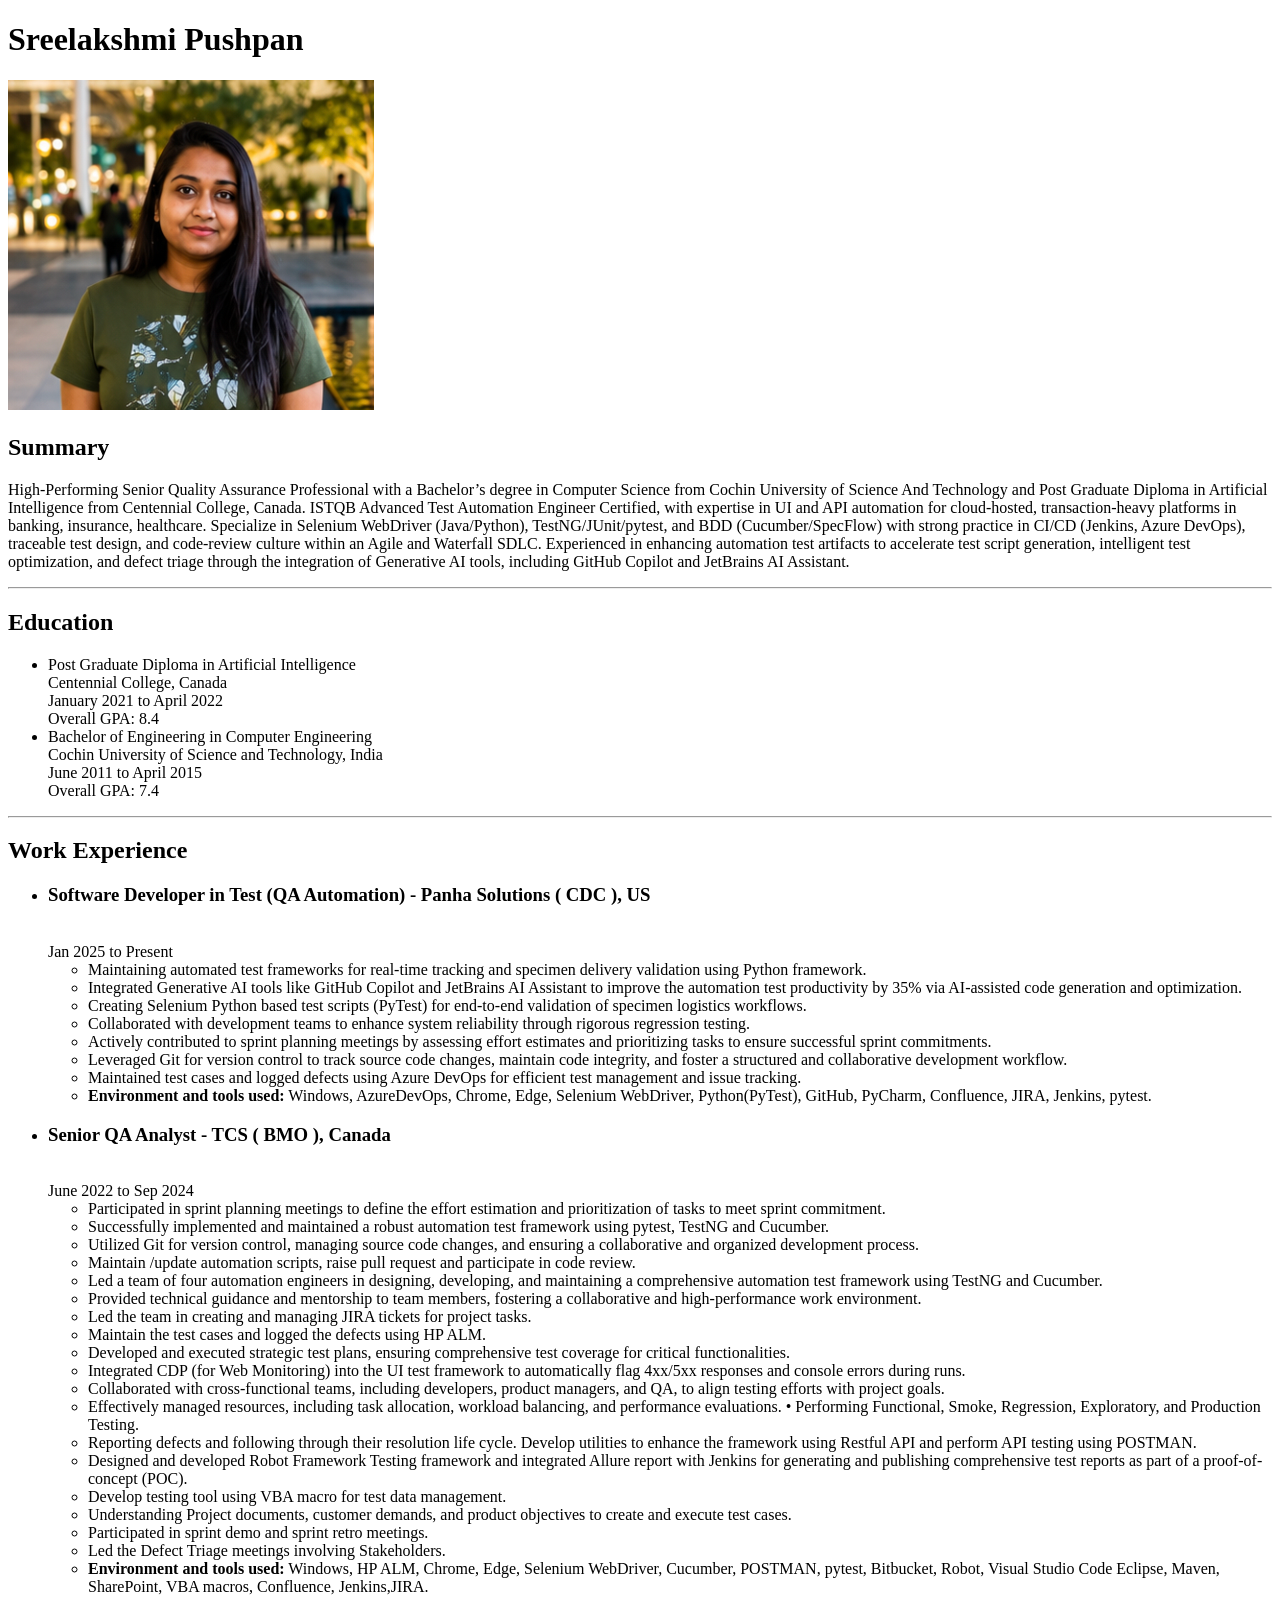
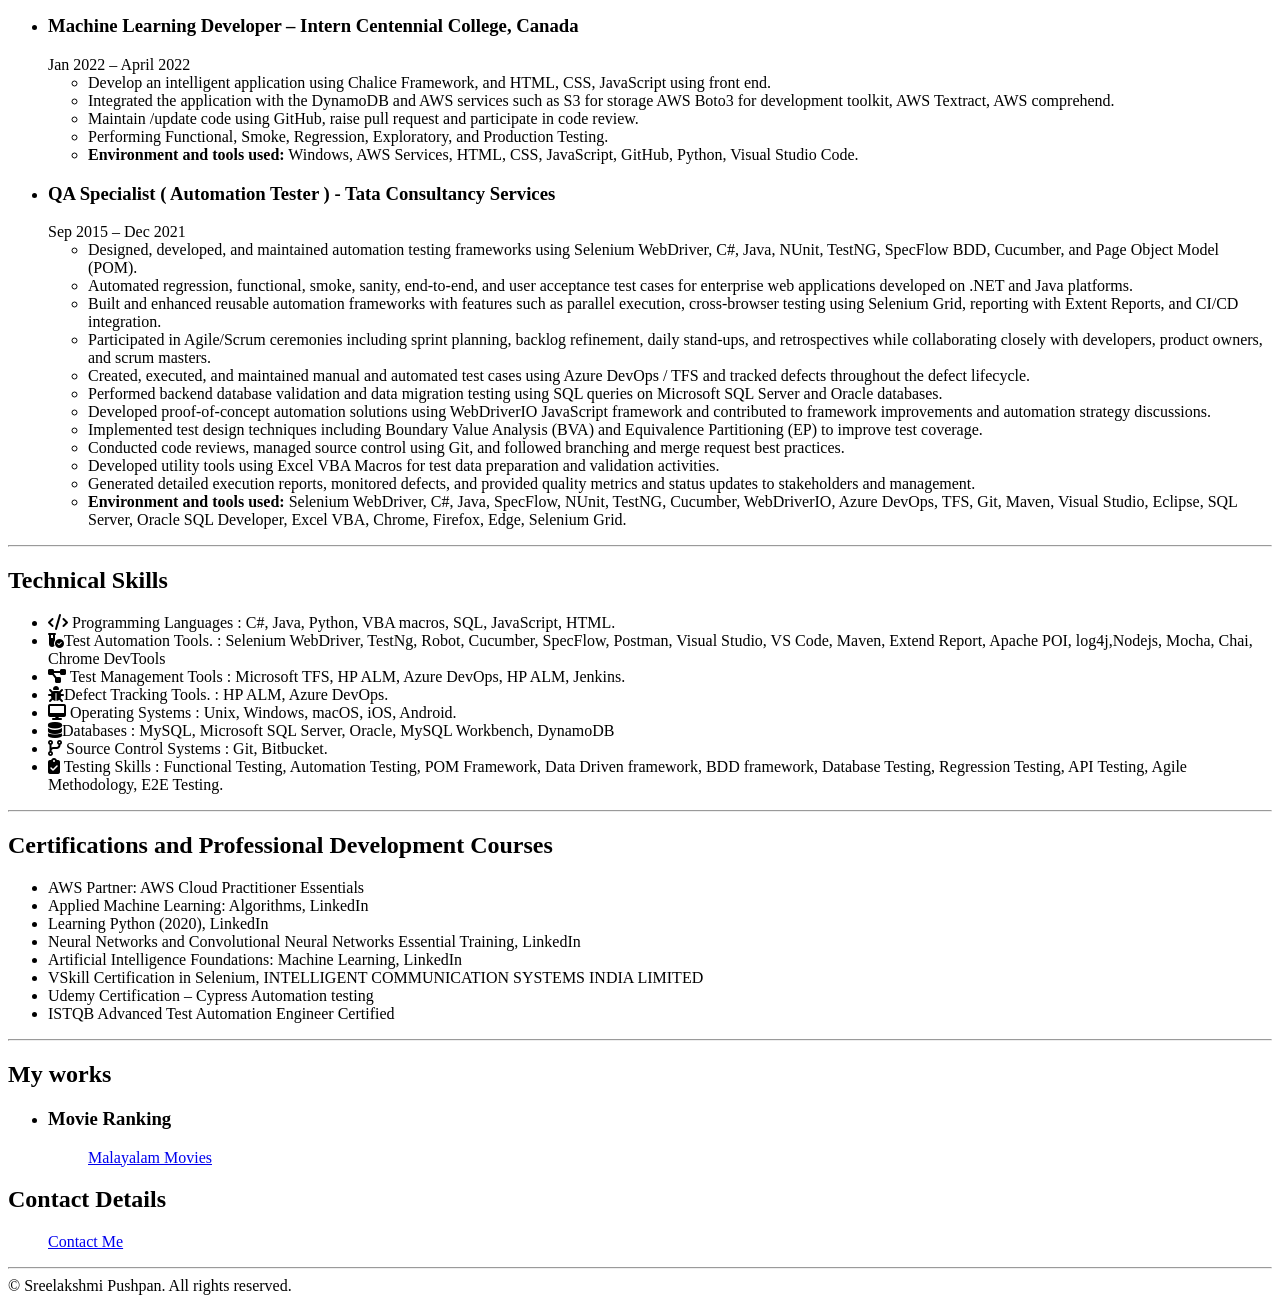
<file: index.html>
<!doctype html>
<html lang="en">
  <head>
    <meta charset="UTF-8" />
    <meta name="viewport" content="width=device-width initial-scale=1.0" />
    <title>My Resume</title>
    <link
      rel="stylesheet"
      href="https://cdnjs.cloudflare.com/ajax/libs/font-awesome/6.5.1/css/all.min.css"
    />
  </head>
  <body>
    <h1>Sreelakshmi Pushpan</h1>
    <img src="./assets/images/myPhoto.png" alt="My photo" />
    <h2>Summary</h2>
    <p>
      High-Performing Senior Quality Assurance Professional with a Bachelor’s
      degree in Computer Science from Cochin University of Science And
      Technology and Post Graduate Diploma in Artificial Intelligence from
      Centennial College, Canada. ISTQB Advanced Test Automation Engineer
      Certified, with expertise in UI and API automation for cloud-hosted,
      transaction-heavy platforms in banking, insurance, healthcare. Specialize
      in Selenium WebDriver (Java/Python), TestNG/JUnit/pytest, and BDD
      (Cucumber/SpecFlow) with strong practice in CI/CD (Jenkins, Azure DevOps),
      traceable test design, and code-review culture within an Agile and
      Waterfall SDLC. Experienced in enhancing automation test artifacts to
      accelerate test script generation, intelligent test optimization, and
      defect triage through the integration of Generative AI tools, including
      GitHub Copilot and JetBrains AI Assistant.
    </p>

    <hr />
    <h2>Education</h2>
    <ul>
      <li>
        Post Graduate Diploma in Artificial Intelligence <br />Centennial
        College, Canada <br />
        January 2021 to April 2022 <br />
        Overall GPA: 8.4
      </li>
      <li>
        Bachelor of Engineering in Computer Engineering <br />Cochin University
        of Science and Technology, India <br />
        June 2011 to April 2015<br />
        Overall GPA: 7.4
      </li>
    </ul>
    <hr />
    <h2>Work Experience</h2>

    <ul>
      <li>
        <h3>
          Software Developer in Test (QA Automation) - Panha Solutions ( CDC ),
          US
        </h3>
        <br />
        Jan 2025 to Present
        <ul>
          <li>
            Maintaining automated test frameworks for real-time tracking and
            specimen delivery validation using Python framework.
          </li>
          <li>
            Integrated Generative AI tools like GitHub Copilot and JetBrains AI
            Assistant to improve the automation test productivity by 35% via
            AI-assisted code generation and optimization.
          </li>
          <li>
            Creating Selenium Python based test scripts (PyTest) for end-to-end
            validation of specimen logistics workflows.
          </li>
          <li>
            Collaborated with development teams to enhance system reliability
            through rigorous regression testing.
          </li>
          <li>
            Actively contributed to sprint planning meetings by assessing effort
            estimates and prioritizing tasks to ensure successful sprint
            commitments.
          </li>
          <li>
            Leveraged Git for version control to track source code changes,
            maintain code integrity, and foster a structured and collaborative
            development workflow.
          </li>
          <li>
            Maintained test cases and logged defects using Azure DevOps for
            efficient test management and issue tracking.
          </li>
          <li>
            <b>Environment and tools used:</b> Windows, AzureDevOps, Chrome,
            Edge, Selenium WebDriver, Python(PyTest), GitHub, PyCharm,
            Confluence, JIRA, Jenkins, pytest.
          </li>
        </ul>
      </li>
      <li>
        <h3>Senior QA Analyst - TCS ( BMO ), Canada</h3>
        <br />
        June 2022 to Sep 2024
        <ul>
          <li>
            Participated in sprint planning meetings to define the effort
            estimation and prioritization of tasks to meet sprint commitment.
          </li>
          <li>
            Successfully implemented and maintained a robust automation test
            framework using pytest, TestNG and Cucumber.
          </li>
          <li>
            Utilized Git for version control, managing source code changes, and
            ensuring a collaborative and organized development process.
          </li>
          <li>
            Maintain /update automation scripts, raise pull request and
            participate in code review.
          </li>
          <li>
            Led a team of four automation engineers in designing, developing,
            and maintaining a comprehensive automation test framework using
            TestNG and Cucumber.
          </li>
          <li>
            Provided technical guidance and mentorship to team members,
            fostering a collaborative and high-performance work environment.
          </li>
          <li>
            Led the team in creating and managing JIRA tickets for project
            tasks.
          </li>
          <li>Maintain the test cases and logged the defects using HP ALM.</li>
          <li>
            Developed and executed strategic test plans, ensuring comprehensive
            test coverage for critical functionalities.
          </li>
          <li>
            Integrated CDP (for Web Monitoring) into the UI test framework to
            automatically flag 4xx/5xx responses and console errors during runs.
          </li>
          <li>
            Collaborated with cross-functional teams, including developers,
            product managers, and QA, to align testing efforts with project
            goals.
          </li>
          <li>
            Effectively managed resources, including task allocation, workload
            balancing, and performance evaluations. • Performing Functional,
            Smoke, Regression, Exploratory, and Production Testing.
          </li>
          <li>
            Reporting defects and following through their resolution life cycle.
            Develop utilities to enhance the framework using Restful API and
            perform API testing using POSTMAN.
          </li>
          <li>
            Designed and developed Robot Framework Testing framework and
            integrated Allure report with Jenkins for generating and publishing
            comprehensive test reports as part of a proof-of-concept (POC).
          </li>
          <li>
            Develop testing tool using VBA macro for test data management.
          </li>
          <li>
            Understanding Project documents, customer demands, and product
            objectives to create and execute test cases.
          </li>
          <li>Participated in sprint demo and sprint retro meetings.</li>
          <li>Led the Defect Triage meetings involving Stakeholders.</li>
          <li>
            <b>Environment and tools used:</b> Windows, HP ALM, Chrome, Edge,
            Selenium WebDriver, Cucumber, POSTMAN, pytest, Bitbucket, Robot,
            Visual Studio Code Eclipse, Maven, SharePoint, VBA macros,
            Confluence, Jenkins,JIRA.
          </li>
        </ul>
      </li>
      <li>
        <h3>Machine Learning Developer – Intern Centennial College, Canada</h3>
        Jan 2022 – April 2022
        <ul>
          <li>
            Develop an intelligent application using Chalice Framework, and
            HTML, CSS, JavaScript using front end.
          </li>
          <li>
            Integrated the application with the DynamoDB and AWS services such
            as S3 for storage AWS Boto3 for development toolkit, AWS Textract,
            AWS comprehend.
          </li>
          <li>
            Maintain /update code using GitHub, raise pull request and
            participate in code review.
          </li>
          <li>
            Performing Functional, Smoke, Regression, Exploratory, and
            Production Testing.
          </li>
          <li>
            <b>Environment and tools used:</b> Windows, AWS Services, HTML, CSS,
            JavaScript, GitHub, Python, Visual Studio Code.
          </li>
        </ul>
      </li>
      <li>
        <h3>QA Specialist ( Automation Tester ) - Tata Consultancy Services</h3>
        Sep 2015 – Dec 2021
        <ul>
          <li>
            Designed, developed, and maintained automation testing frameworks
            using Selenium WebDriver, C#, Java, NUnit, TestNG, SpecFlow BDD,
            Cucumber, and Page Object Model (POM).
          </li>
          <li>
            Automated regression, functional, smoke, sanity, end-to-end, and
            user acceptance test cases for enterprise web applications developed
            on .NET and Java platforms.
          </li>
          <li>
            Built and enhanced reusable automation frameworks with features such
            as parallel execution, cross-browser testing using Selenium Grid,
            reporting with Extent Reports, and CI/CD integration.
          </li>
          <li>
            Participated in Agile/Scrum ceremonies including sprint planning,
            backlog refinement, daily stand-ups, and retrospectives while
            collaborating closely with developers, product owners, and scrum
            masters.
          </li>
          <li>
            Created, executed, and maintained manual and automated test cases
            using Azure DevOps / TFS and tracked defects throughout the defect
            lifecycle.
          </li>
          <li>
            Performed backend database validation and data migration testing
            using SQL queries on Microsoft SQL Server and Oracle databases.
          </li>
          <li>
            Developed proof-of-concept automation solutions using WebDriverIO
            JavaScript framework and contributed to framework improvements and
            automation strategy discussions.
          </li>
          <li>
            Implemented test design techniques including Boundary Value Analysis
            (BVA) and Equivalence Partitioning (EP) to improve test coverage.
          </li>
          <li>
            Conducted code reviews, managed source control using Git, and
            followed branching and merge request best practices.
          </li>
          <li>
            Developed utility tools using Excel VBA Macros for test data
            preparation and validation activities.
          </li>
          <li>
            Generated detailed execution reports, monitored defects, and
            provided quality metrics and status updates to stakeholders and
            management.
          </li>
          <li>
            <b>Environment and tools used:</b> Selenium WebDriver, C#, Java,
            SpecFlow, NUnit, TestNG, Cucumber, WebDriverIO, Azure DevOps, TFS,
            Git, Maven, Visual Studio, Eclipse, SQL Server, Oracle SQL
            Developer, Excel VBA, Chrome, Firefox, Edge, Selenium Grid.
          </li>
        </ul>
      </li>
    </ul>
    <hr />
    <h2>Technical Skills</h2>
    <ul>
      <li>
        <i class="fa-solid fa-code"></i> Programming Languages : C#, Java,
        Python, VBA macros, SQL, JavaScript, HTML.
      </li>
      <li>
        <i class="fa-solid fa-vial-circle-check"></i>Test Automation Tools. :
        Selenium WebDriver, TestNg, Robot, Cucumber, SpecFlow, Postman, Visual
        Studio, VS Code, Maven, Extend Report, Apache POI, log4j,Nodejs, Mocha,
        Chai, Chrome DevTools
      </li>
      <li>
        <i class="fa-solid fa-diagram-project"></i> Test Management Tools :
        Microsoft TFS, HP ALM, Azure DevOps, HP ALM, Jenkins.
      </li>
      <li>
        <i class="fa-solid fa-bug"> </i>Defect Tracking Tools. : HP ALM, Azure
        DevOps.
      </li>
      <li>
        <i class="fa-solid fa-desktop"></i> Operating Systems : Unix, Windows,
        macOS, iOS, Android.
      </li>
      <li>
        <i class="fa-solid fa-database"></i>Databases : MySQL, Microsoft SQL
        Server, Oracle, MySQL Workbench, DynamoDB
      </li>
      <li>
        <i class="fa-solid fa-code-branch"></i> Source Control Systems : Git,
        Bitbucket.
      </li>
      <li>
        <i class="fa-solid fa-clipboard-check"></i> Testing Skills : Functional
        Testing, Automation Testing, POM Framework, Data Driven framework, BDD
        framework, Database Testing, Regression Testing, API Testing, Agile
        Methodology, E2E Testing.
      </li>
    </ul>
    <hr />
    <h2>Certifications and Professional Development Courses</h2>
    <ul>
      <li>AWS Partner: AWS Cloud Practitioner Essentials</li>
      <li>Applied Machine Learning: Algorithms, LinkedIn</li>
      <li>Learning Python (2020), LinkedIn</li>
      <li>
        Neural Networks and Convolutional Neural Networks Essential Training,
        LinkedIn
      </li>
      <li>Artificial Intelligence Foundations: Machine Learning, LinkedIn</li>
      <li>
        VSkill Certification in Selenium, INTELLIGENT COMMUNICATION SYSTEMS
        INDIA LIMITED
      </li>
      <li>Udemy Certification – Cypress Automation testing</li>
      <li>ISTQB Advanced Test Automation Engineer Certified</li>
    </ul>
    <hr />

  <h2>My works</h2>
  <ul>
    <li><h3>Movie Ranking</h3></li>
    <ul>
      <a href="./public/movie-ranking.html">Malayalam Movies</a>
    </ul>
  </ul>
  <h2>Contact Details</h2>
  <ul>
    <a href="contact.html">Contact Me</a>
  </ul>

  <hr />
  </body>
  <footer>
    &copy; Sreelakshmi Pushpan. All rights reserved.
  </footer>
  
</html>
</file>
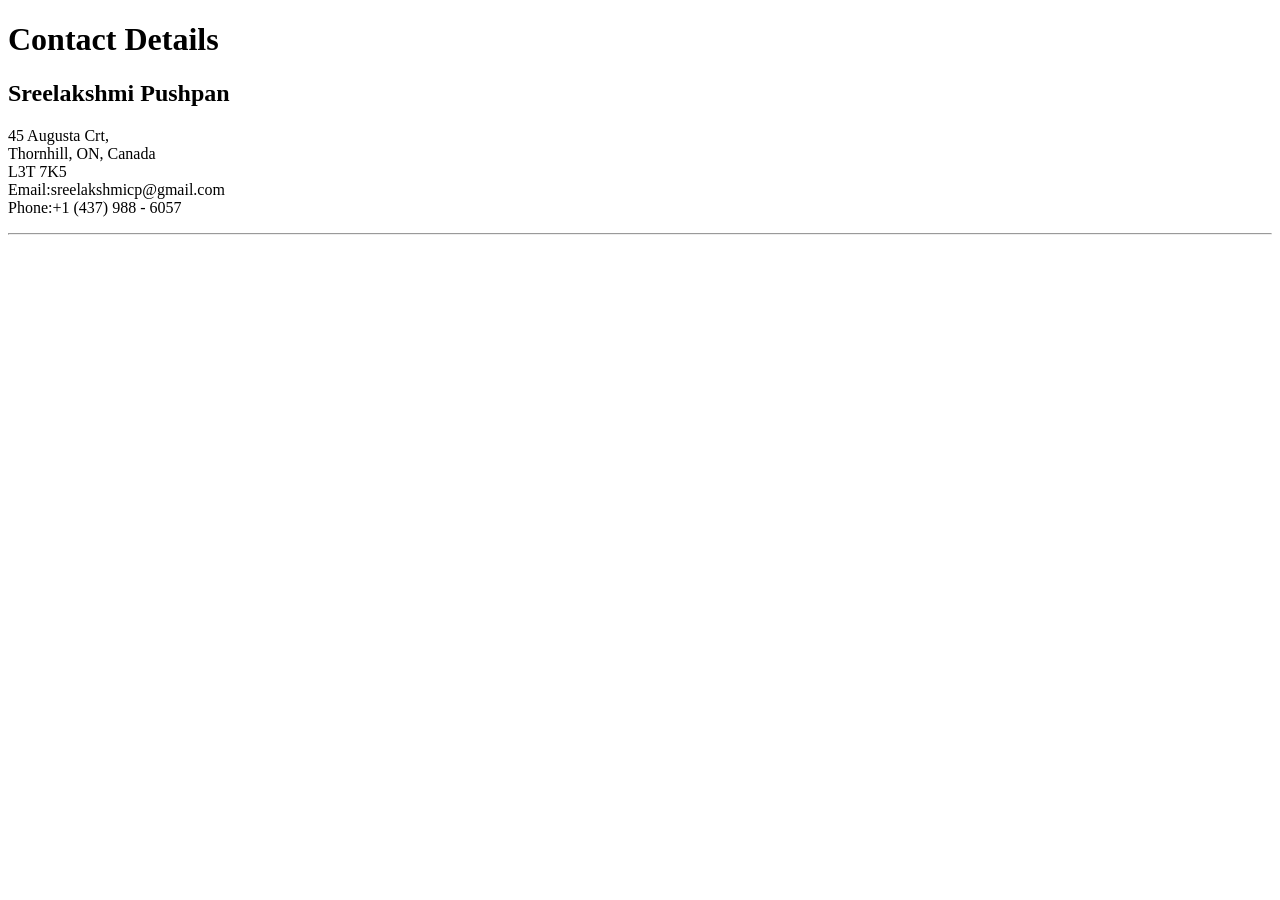
<file: contact.html>
<!DOCTYPE html>
<html lang="en">
    <head>
        <meta charset="UTF-8" />
        <meta name="viewport" content="idth=device-width, initial-scale=1.0" />
        <title>Contact</title>
    </head>
    <body>
        <h1>Contact Details</h1>
        <h2>Sreelakshmi Pushpan</h2>
        <p>45 Augusta Crt, <br>
            Thornhill, ON, Canada <br>L3T 7K5<br>
        Email:sreelakshmicp@gmail.com<br>
    Phone:+1 (437) 988 - 6057</p>
    <hr />
    </body>
</html>
</file>
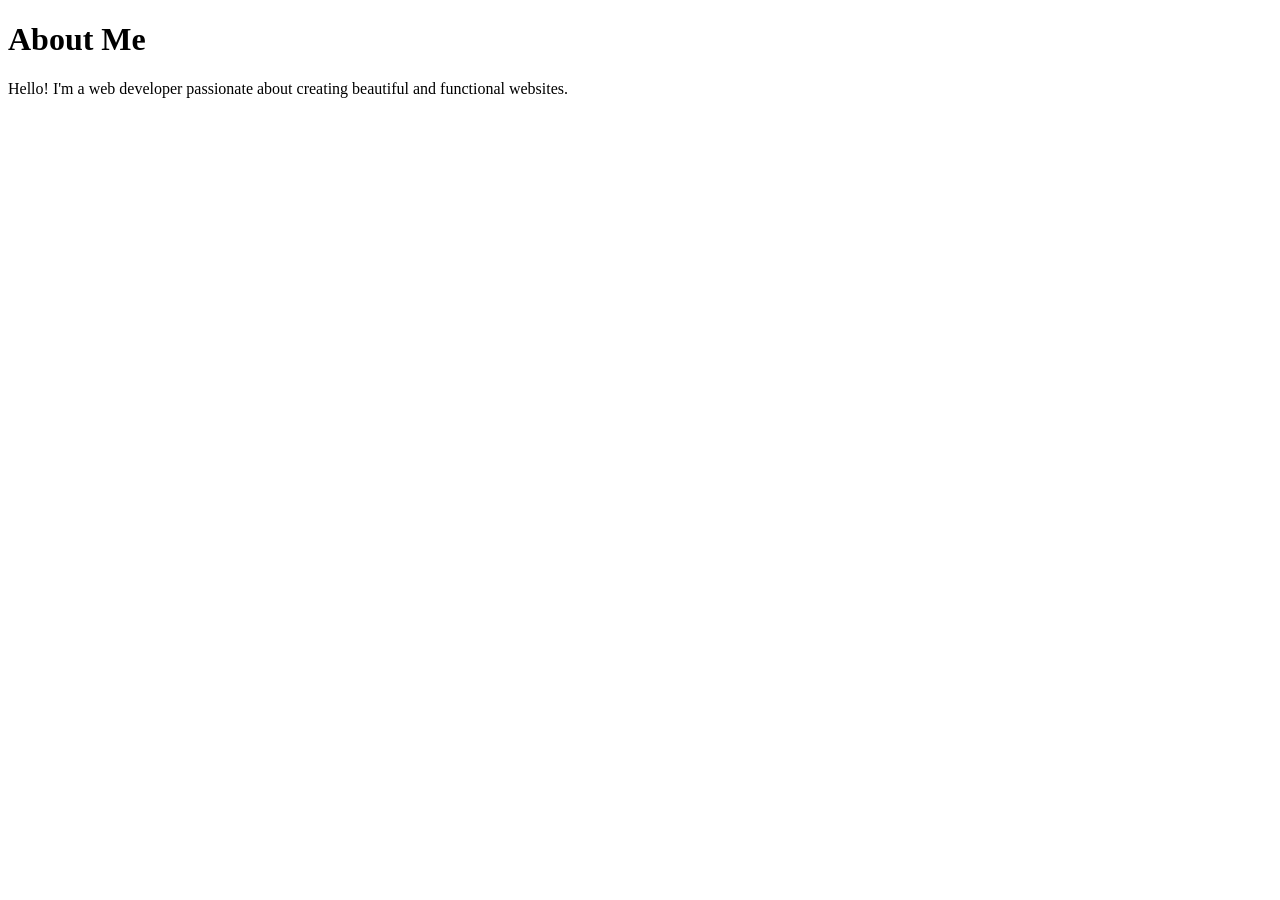
<file: public/about.html>
<!DOCTYPE html>
<html lang="en">
<head>
    <meta charset="UTF-8">
    <meta name="viewport" content="width=device-width, initial-scale=1.0">
    <title>About Me</title>
</head>
<body>
    <header>
        <h1>About Me</h1>
    </header>
    <main>
        <p>Hello! I'm a web developer passionate about creating beautiful and functional websites.</p>
    </main>
</body>
</html>
</file>
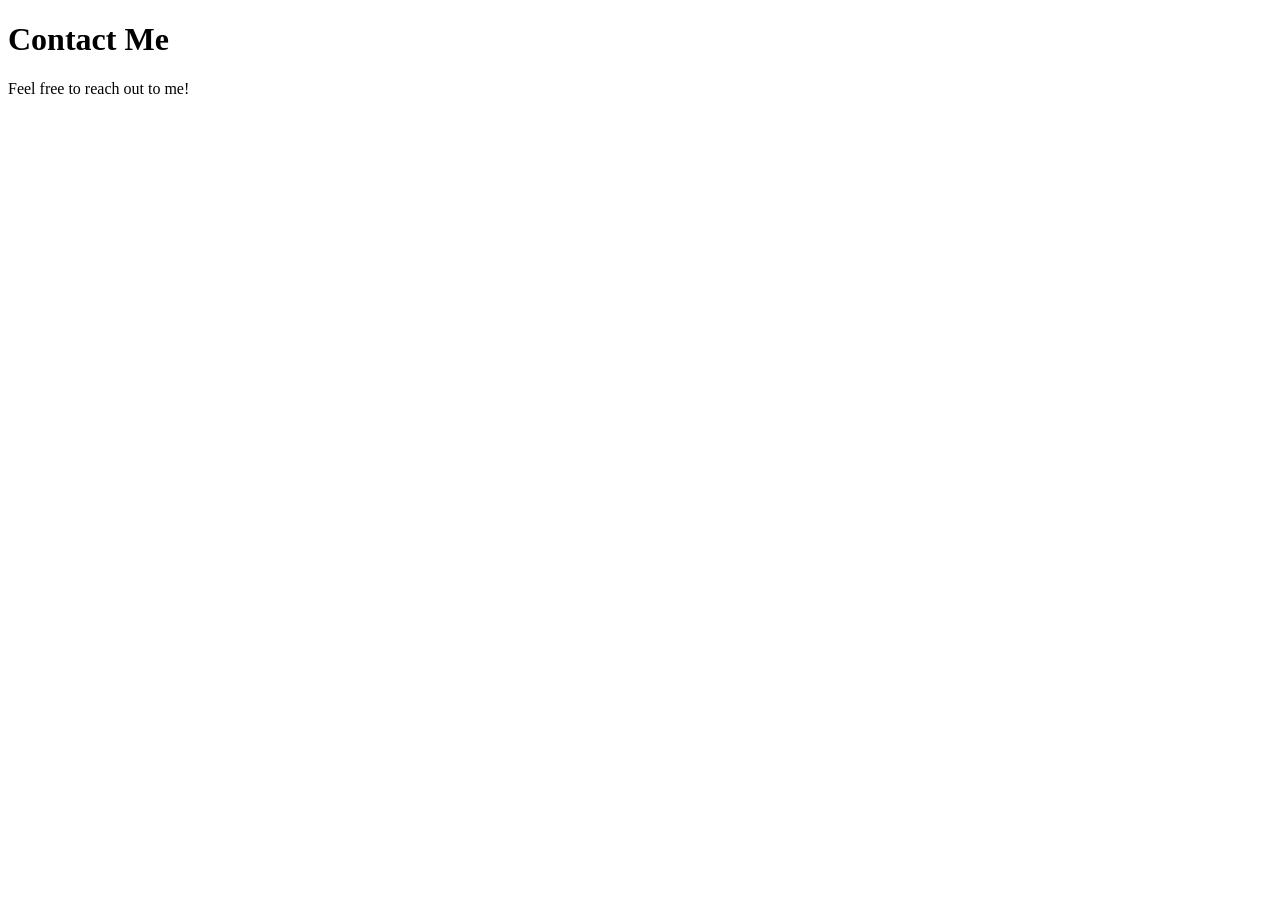
<file: public/contact.html>
<!DOCTYPE html>
<html lang="en">
<head>
    <meta charset="UTF-8">
    <meta name="viewport" content="width=device-width, initial-scale=1.0">
    <title>Contact Me</title>
</head>
<body>
    <header>
        <h1>Contact Me</h1>
    </header>
    <main>
        <p>Feel free to reach out to me!</p>
    </main>
</body>
</html>
</file>
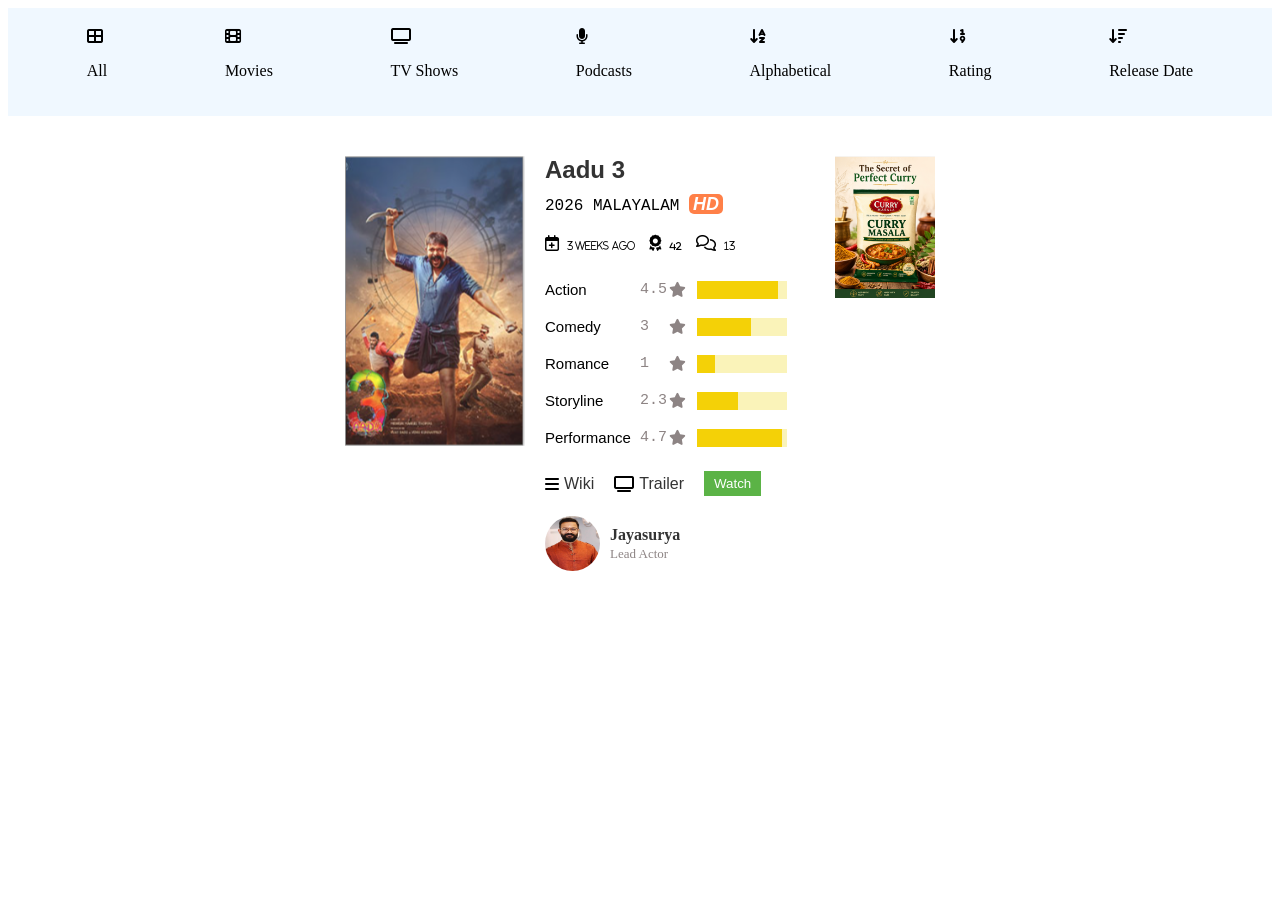
<file: public/movie-ranking.html>
<!doctype html>
<html lang="en">
  <head>
    <meta charset="UTF-8" />
    <meta name="viewport" content="width=device-width, initial-scale=1.0" />
    <title>Movie Ranking</title>
    <link rel="stylesheet" href="../public/css/movie-review.css" />
    <link
      rel="stylesheet"
      href="https://cdnjs.cloudflare.com/ajax/libs/font-awesome/6.5.1/css/all.min.css"
    />
  </head>
  <body>
    <div class="page">
      <nav>
        <div>
          <i class="fa-solid fa-th-large"></i>
          <p>All</p>
        </div>
        <div>
          <i class="fa-solid fa-film"></i>
          <p>Movies</p>
        </div>
        <div>
          <i class="fa-solid fa-tv"></i>
          <p>TV Shows</p>
        </div>
        <div>
          <i class="fa-solid fa-microphone"></i>
          <p>Podcasts</p>
        </div>
        <div>
          <i class="fa-solid fa-arrow-down-a-z"></i>
          <p>Alphabetical</p>
        </div>
        <div>
          <i class="fa-solid fa-arrow-down-1-9"></i>
          <p>Rating</p>
        </div>
        <div>
          <i class="fa-solid fa-arrow-down-wide-short"></i>
          <p>Release Date</p>
        </div>
      </nav>
      <div class="main-container">
        <main>
          <section>
            <div class="movie-card">
            
              <div class="movie-poster">
                <img src="/assets/movie-ranking-project/Aadu3/Aadu 3.png" alt="Aadu 3" />
              </div>
              <div class="movie-details-right-pane">

                <div class="movie-details">
                <h2>Aadu 3</h2>
                <p>
                  2026 MALAYALAM
                  <span class="hd-band">HD</span>
                </p>
                <div class="poster-nav">
                  <i class="fa-regular fa-calendar-plus">
                    <span>3 weeks ago</span></i>
                  <i class="fa-solid fa-award"> <span>42</span> </i>
                  <i class="fa-regular fa-comments"> <span>13</span> </i>
                </div>
                <ul class="rating-section">
                  <li>
                    <label for="action">Action</label>
                    <p class="rating-fig">4.5</p>
                    <i class="fa-solid fa-star rating-fig"></i>
                    <div class="rating-box">
                      <span class="rating-fill" style="width: 90%"></span>
                    </div>
                  </li>
                  <li>
                    <label for="action">Comedy</label>
                    <p class="rating-fig">3.0</p>
                    <i class="fa-solid fa-star rating-fig"></i>
                    <div class="rating-box">
                      <span class="rating-fill" style="width: 50%"></span>
                    </div>
                  </li>
                  <li>
                    <label for="action">Romance</label>
                    <p class="rating-fig">1.0</p>
                    <i class="fa-solid fa-star rating-fig"></i>
                    <div class="rating-box">
                      <span class="rating-fill" style="width: 10%"></span>
                    </div>
                  </li>
                  <li>
                    <label for="action">Storyline</label>
                    <p class="rating-fig">2.3</p>
                    <i class="fa-solid fa-star rating-fig"></i>
                    <div class="rating-box">
                      <span class="rating-fill" style="width: 30%"></span>
                    </div>
                  </li>
                  <li>
                    <label for="action">Performance</label>
                    <p class="rating-fig">4.7</p>
                    <i class="fa-solid fa-star rating-fig"></i>
                    <div class="rating-box">
                      <span class="rating-fill" style="width: 92.3%"></span>
                    </div>
                  </li>
                </ul>
              </div>

              <div class="add-details">
                <i class="fa-solid fa-bars"> <span>Wiki</span></i>
                <i class="fa-solid fa-tv"> <span>Trailer</span></i>
                <button class="watch-btn">Watch</button>
              </div>

              <div class="actor-section-slider">
                <div class="actor-card">
                  <img
                    src="../assets/movie-ranking-project/Aadu3/Aadu3-actors/Jayasurya.png"
                    alt="actor1"
                  />
                  <div class="actor-details">
                    <p>Jayasurya <br /><span>Leading Actor</span></p>
                  </div>
                </div>
              </div>

              </div>
              
            </div>
          </section>
          <aside></aside>
        </main>
      </div>
    </div>
    <script src="./script.js"></script>
  </body>
</html>
</file>
<file: public/css/movie-review.css>
.page nav{
    display: flex;
    flex-direction: row;
    padding: 20px;
    justify-content: space-around;
    background-color: aliceblue;
    align-items: center;
    flex-wrap: wrap;

}

.main-container{
    display: flex;
    grid-template-columns: 1fr;
    gap: 20px;
    padding: 20px;
    height: auto;
    place-content: center;
}   

main{
    display: grid;
    /* grid-template-columns: 1x/fr 10px; */
    grid-template-columns:  470px 100px;
    gap: 20px;
    padding: 20px;
    height: auto
    
    
}

/* section{
    display: flex;
    flex-direction: row;
    background-color: #fbf9fc;
    padding: 20px;
    border-radius: 10px;
} */
.movie-card{
    display: flex;
    flex-direction: row;
}
aside{
    background-image: url('../../assets/movie-ranking-project/adds/add1.png');
    background-size:contain;
    background-repeat: no-repeat;
    height: 100%;
}




.movie-poster img{
    width: 180px;
    height: 290px;
    margin-right: 20px;
    padding-left: 0%;
}

h2{
    margin: 0;
    color: #333;
    font-family: 'roboto', sans-serif;
    font-style: normal;
    
}

.movie-details p{
    margin: 10px 0;
    font-size: normal;
    font-family: 'Courier New', Courier, monospace;

    
}

.hd-band {
    background-color: #ff8048;
    color: white;
    padding: 0 4px;
    border-radius: 5px;
    font-style: italic;
    font-weight: bold;
    font-family: 'icomoon', sans-serif;
    font-size: 18px;
    webkit-font-smoothing: antialiased;
}

.poster-nav{
    display: flex;
    flex-direction: row;
    gap: 10px;
    margin-top: 20px;
}

.poster-nav span{
    font-size: xx-small;
    padding: 2px 4px;
}

.rating-section{
   
    margin-top: 20px;
    padding-left: 0%;
    font-family: 'icomoon', sans-serif;
    font-weight: 300;
    font-size: 15px;
    
}   

.rating-section li{
    display:grid;
    grid-template-columns: 70px 4px 3px 50px;
    gap: 25px;
    align-items: center;
   
    
    

}


/* .rating-section{
    display: flex;
    flex-direction: column;
    margin-top: 20px;
    padding-left: 0%;
    font-family: 'icomoon', sans-serif;
    font-weight: 300;
    font-size: 15px;
}    */

/* .rating-section li{
    display: flex;
    flex-direction: row;
    gap: 10px;
    align-items: center;
    
    
    
} */

.rating-fig{
    margin: 0;
    font-size: normal;
    font-family: 'Courier New', Courier, monospace;
    color: #8d8484;
}   

.rating-box{
    height: 18px;
    width: 180%;
    background-color: #faf3b9;
    border-color: #faf3b9;
    
}

.rating-fill{
    display: block;
    height: 100%;
    background-color: #f4d107;
    

}

.add-details{
    display: flex;
    flex-direction: row;
    gap: 20px;
    align-items: center;
    
}

.add-details i{
    display: flex;
    flex-direction: row;
    gap: 5px;
    
}

.add-details span{
    font-size: normal;
    font-family: 'roboto', sans-serif;
    color: #333;
    font-weight: 350;
}

.watch-btn{
    
    background-color: #5bb346;
    color: white;
    border: none;
    font-family: 'roboto', sans-serif;
    cursor: pointer;
    padding: 5px 10px;
}

.actor-section-slider{
    margin-top: 20px;
    justify-content: start;
    position: relative;
    overflow: hidden;
}

.actor-card{
    display: flex;
    flex-direction: row;
    align-items: center;
    gap: 10px;
    animation: slide 0.6s ease;

    
}

.actor-card img{
    width: 55px;
    height: 55px;
    border-radius: 50%;
    object-fit:fill;
}

.aactor-details{
    display: flex;
    flex-direction: column;
    font-family: 'roboto', sans-serif;
    
   
}

.actor-details p{
    margin: 0;
    font-weight: 595;
    color: #333;
}

.actor-details span{
    font-size: small;
    color: #8d8484;
    font-weight: 350;
}

@keyframes slide{
    from{
        transform: translateX(100%);
    }
    to{
        transform: translateX(0%);
    }
}
</file>
